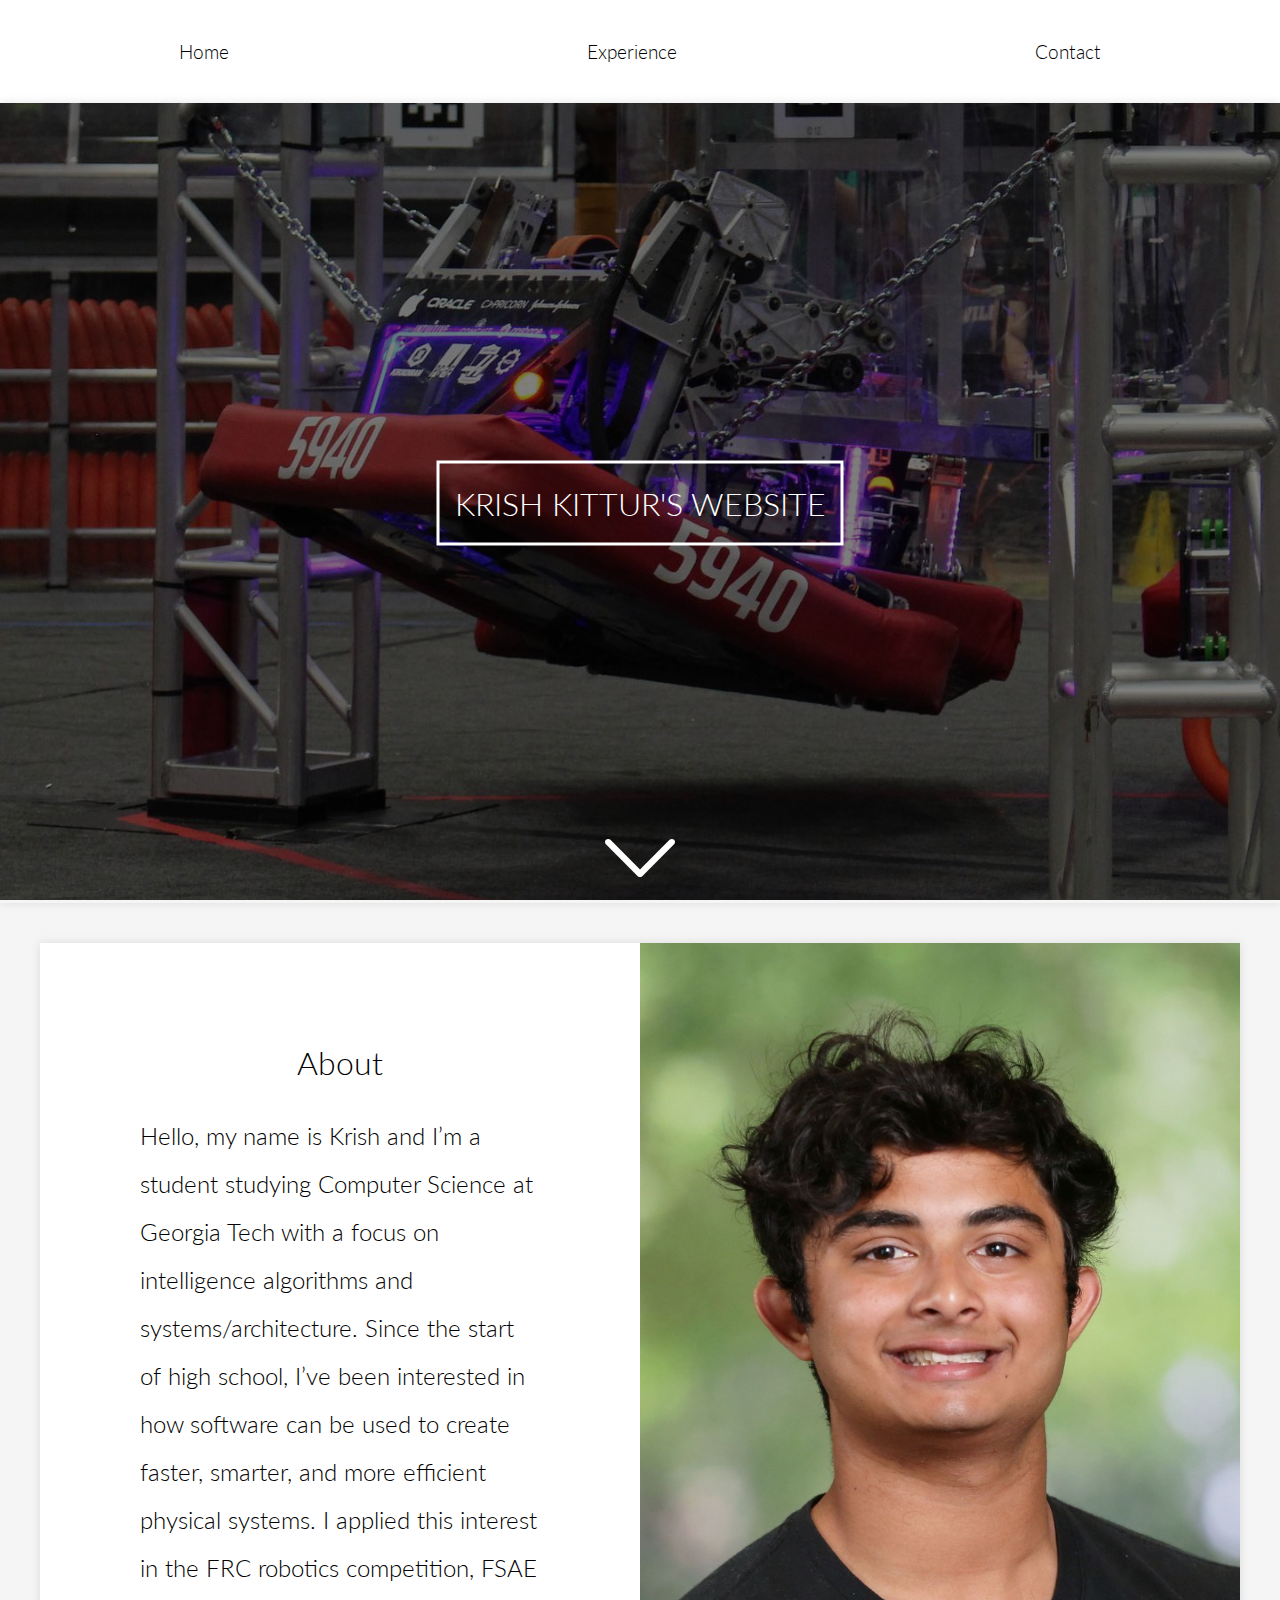
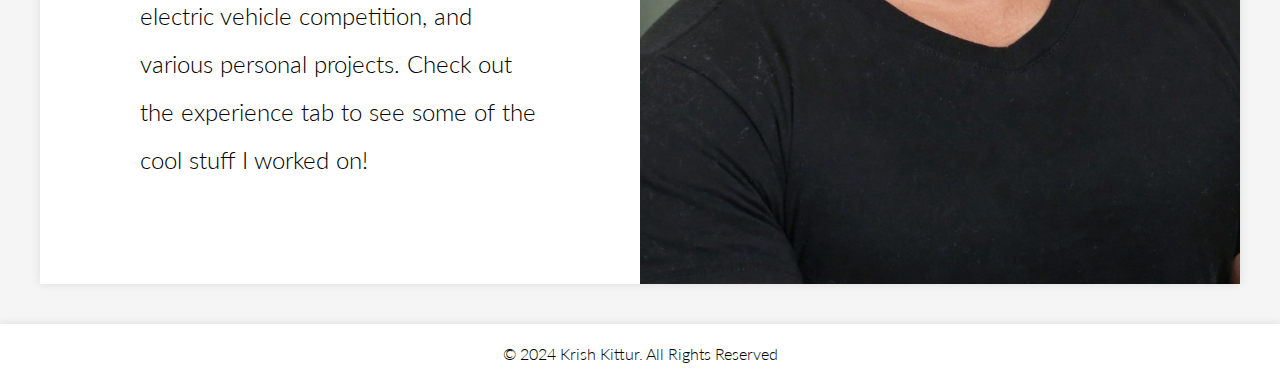
<file: index.html>
<!DOCTYPE html> 

<html> 
    <head> 
        <meta charset="utf-8">
        <meta name="viewport" content="width=device-width, initial-scale=1">
        <title>Krish Kittur | Home</title>
        <link rel="stylesheet" href="styles/styles.css">
        <link rel="stylesheet" href="styles/home.css">
    </head>
    <body>
        <div class="navbar"> 
            <a href="index.html">Home</a>
            <a href="experience.html">Experience</a>
            <a href="contact.html">Contact</a>
        </div>
        <div class="showcase"> 
            <h1 class="website-name">Krish Kittur's Website</h1>
            <a href="#con"><img src="images/down-arrow.svg"></img></a>
        </div>
        <div id="con" class="content">
            <div class="about"> 
                <div class="text">
                    <h1>About</h1>
                    <p>Hello, my name is Krish and I’m a student studying Computer Science at Georgia Tech with a focus on intelligence algorithms and systems/architecture. Since the start of high school, I’ve been interested in how software can be used to create faster, smarter, and more efficient physical systems. I applied this interest in the FRC robotics competition, FSAE electric vehicle competition, and various personal projects. Check out the experience tab to see some of the cool stuff I worked on!</p>
                </div>
                <div class="image">
                    <img src="images/me.jpg"></img>
                </div>
            </div>
        </div>
        <div class="footer">
            <p>© 2024 Krish Kittur. All Rights Reserved</p>
        </div>
    </body>
</html>
</file>
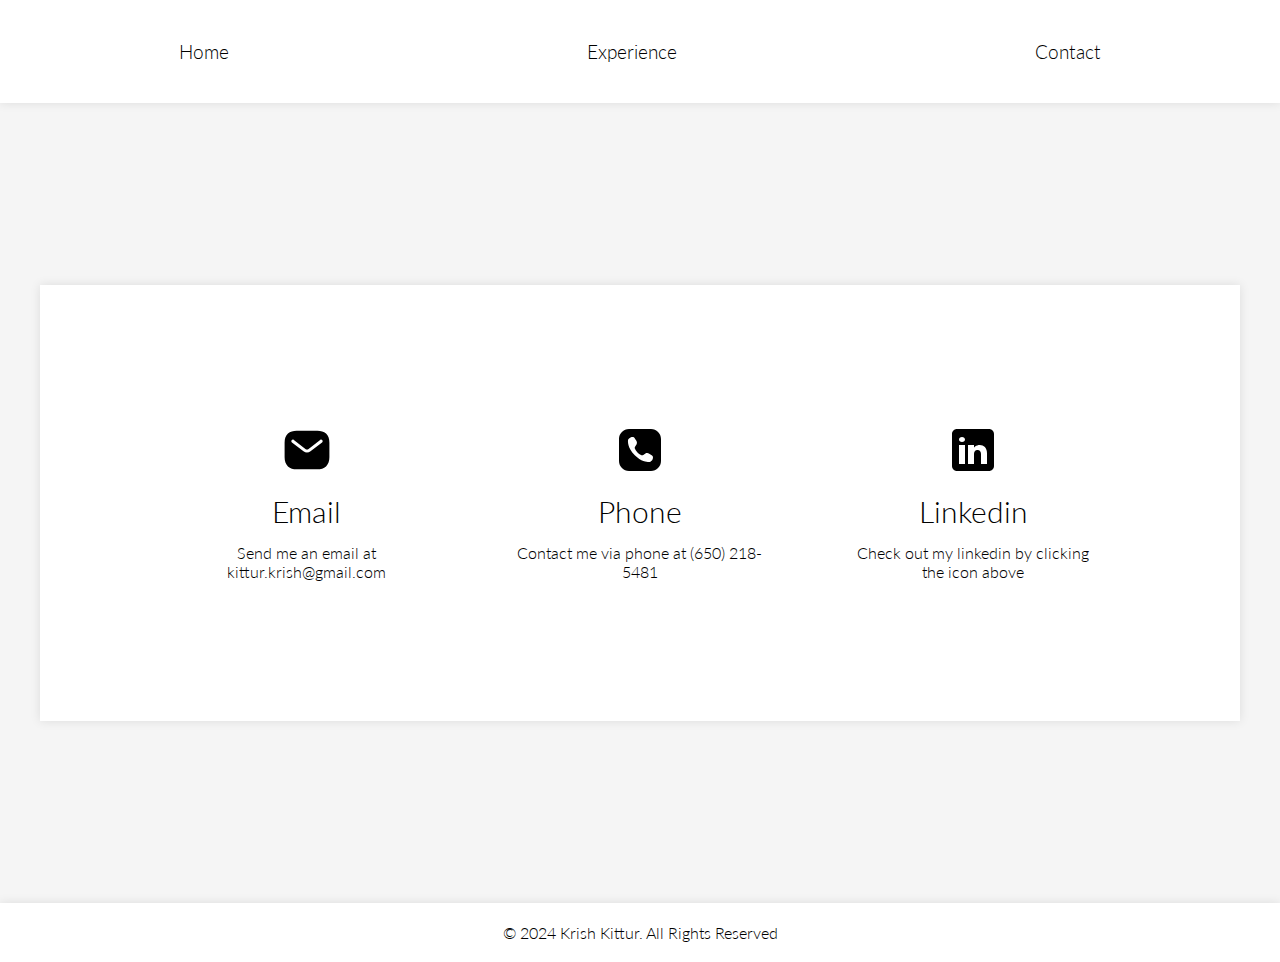
<file: contact.html>
<!DOCTYPE html> 

<html> 
    <head> 
        <meta charset="utf-8">
        <meta name="viewport" content="width=device-width, initial-scale=1">
        <title>Krish Kittur | Contact</title>
        <link rel="stylesheet" href="styles/styles.css">
        <link rel="stylesheet" href="styles/contact.css">
    </head>
    <body>
        <div class="navbar"> 
            <a href="index.html">Home</a>
            <a href="experience.html">Experience</a>
            <a href="contact.html">Contact</a>
        </div>
        <div class="content">
            <div class="contact-box">
                <span class="contact-info">
                    <img src="images/email.svg"></img>
                    <h1>Email</h1>
                    <p>Send me an email at kittur.krish@gmail.com</p>
                </span>
                <span class="contact-info">
                    <img src="images/phone.svg"></img>
                    <h1>Phone</h1>
                    <p>Contact me via phone at (650) 218-5481</p>
                </span>
                <span class="contact-info"> 
                    <a href="https://www.linkedin.com/in/krishkittur/" target="_blank"><img src="images/linkedin.svg"></img></a>
                    <h1>Linkedin</h1>
                    <p>Check out my linkedin by clicking the icon above</p>
                </span>
            </div>
        </div>  
        <div class="footer">
            <p>© 2024 Krish Kittur. All Rights Reserved</p>
        </div>
    </body>
</html>
</file>
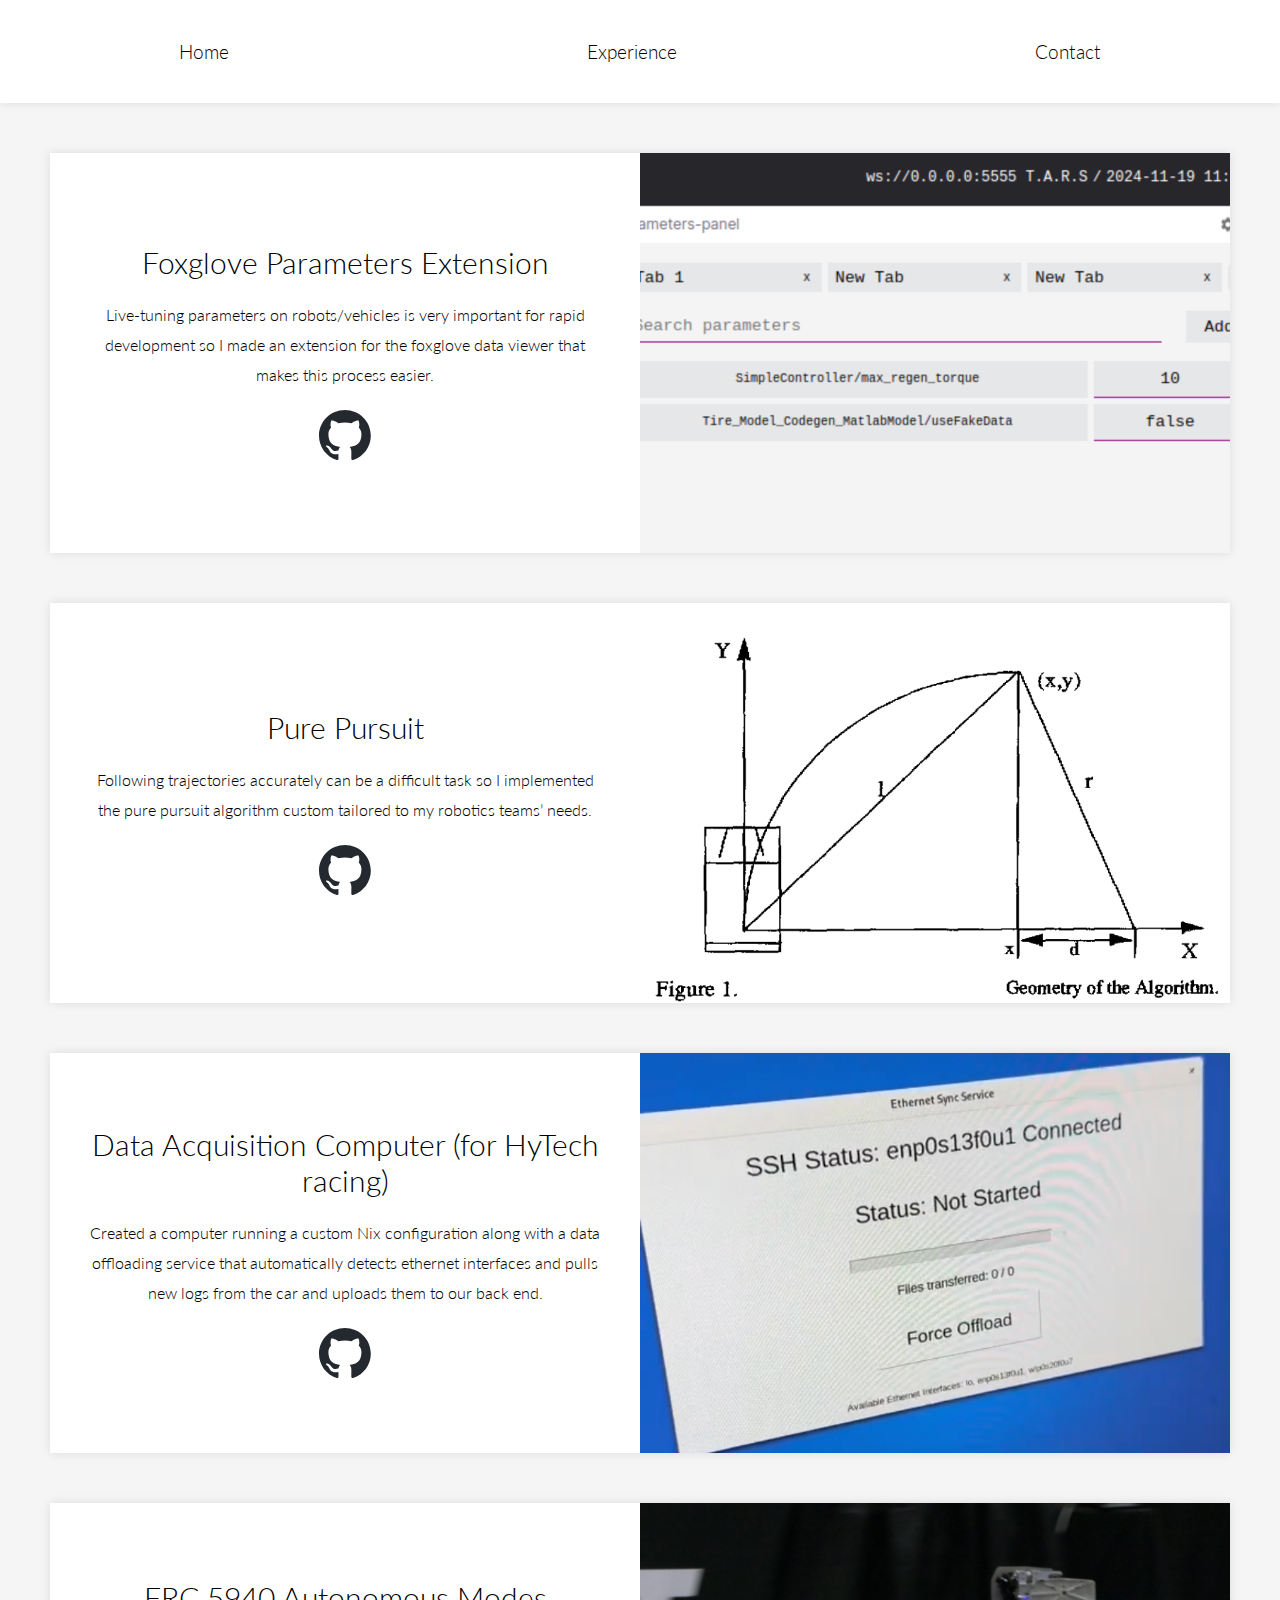
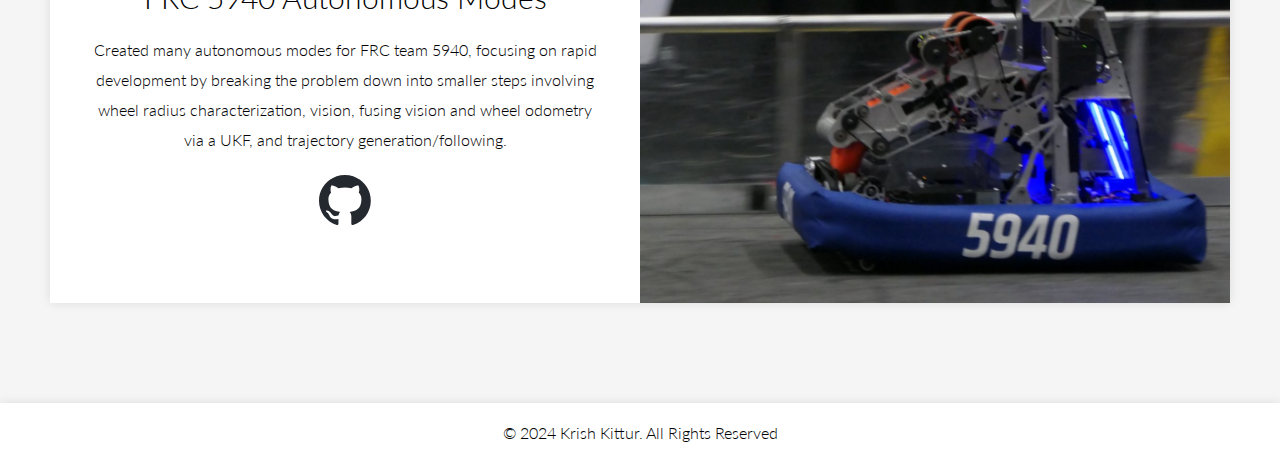
<file: experience.html>
<!DOCTYPE html> 

<html> 
    <head> 
        <meta charset="utf-8">
        <meta name="viewport" content="width=device-width, initial-scale=1">
        <title>Krish Kittur | Experience</title>
        <link rel="stylesheet" href="styles/styles.css">
        <link rel="stylesheet" href="styles/experience.css">
    </head>
    <body>
        <div class="navbar"> 
            <a href="index.html">Home</a>
            <a href="experience.html">Experience</a>
            <a href="contact.html">Contact</a>
        </div>
        <div class="content">
            <div class="experience-list">
                <div class="experience-item">
                    <div class="experience-text">
                        <h1>Foxglove Parameters Extension</h1>
                        <p>Live-tuning parameters on robots/vehicles is very important for rapid development so I made an extension for the foxglove data viewer that makes this process easier.</p>
                        <a href="https://github.com/KrishKittur/hytech-foxglove-extensions" target="_blank"><img src="images/github.svg"></img></a>
                    </div>
                    <div class="experience-image"><img src="images/foxglove.png"></img></div>
                </div>
                <div class="experience-item">
                    <div class="experience-text">
                        <h1>Pure Pursuit</h1>
                        <p>Following trajectories accurately can be a difficult task so I implemented the pure pursuit algorithm custom tailored to my robotics teams’ needs.</p>
                        <a href="https://github.com/KrishKittur/Pure-Pursuit" target="_blank"><img src="images/github.svg"></img></a>
                    </div>
                    <div class="experience-image"><img src="images/pure-pursuit.png"></img></div>
                </div>
                <div class="experience-item">
                    <div class="experience-text">
                        <h1>Data Acquisition Computer (for HyTech racing)</h1>
                        <p>Created a computer running a custom Nix configuration along with a data offloading service that automatically detects ethernet interfaces and pulls new logs from the car and uploads them to our back end.</p>
                        <a href="https://github.com/hytech-racing/data_offload_service" target="_blank"><img src="images/github.svg"></img></a>
                    </div>
                    <div class="experience-image"><img src="images/data-acq.png" class="experience-image"></img></div>
                </div>
                <div class="experience-item">
                    <div class="experience-text">
                        <h1>FRC 5940 Autonomous Modes</h1>
                        <p>Created many autonomous modes for FRC team 5940, focusing on rapid development by breaking the problem down into smaller steps involving wheel radius characterization, vision, fusing vision and wheel odometry via a UKF, and trajectory generation/following.</p>
                        <a href="https://github.com/BREAD5940/2024-Onseason" target="_blank"><img src="images/github.svg"></img></a>
                    </div>
                    <div class="experience-image"><img src="images/auto.png" class="experience-image"></img></div>
                </div>
            </div>
        </div>  
        <div class="footer">
            <p>© 2024 Krish Kittur. All Rights Reserved</p>
        </div>
    </body>
</html>
</file>
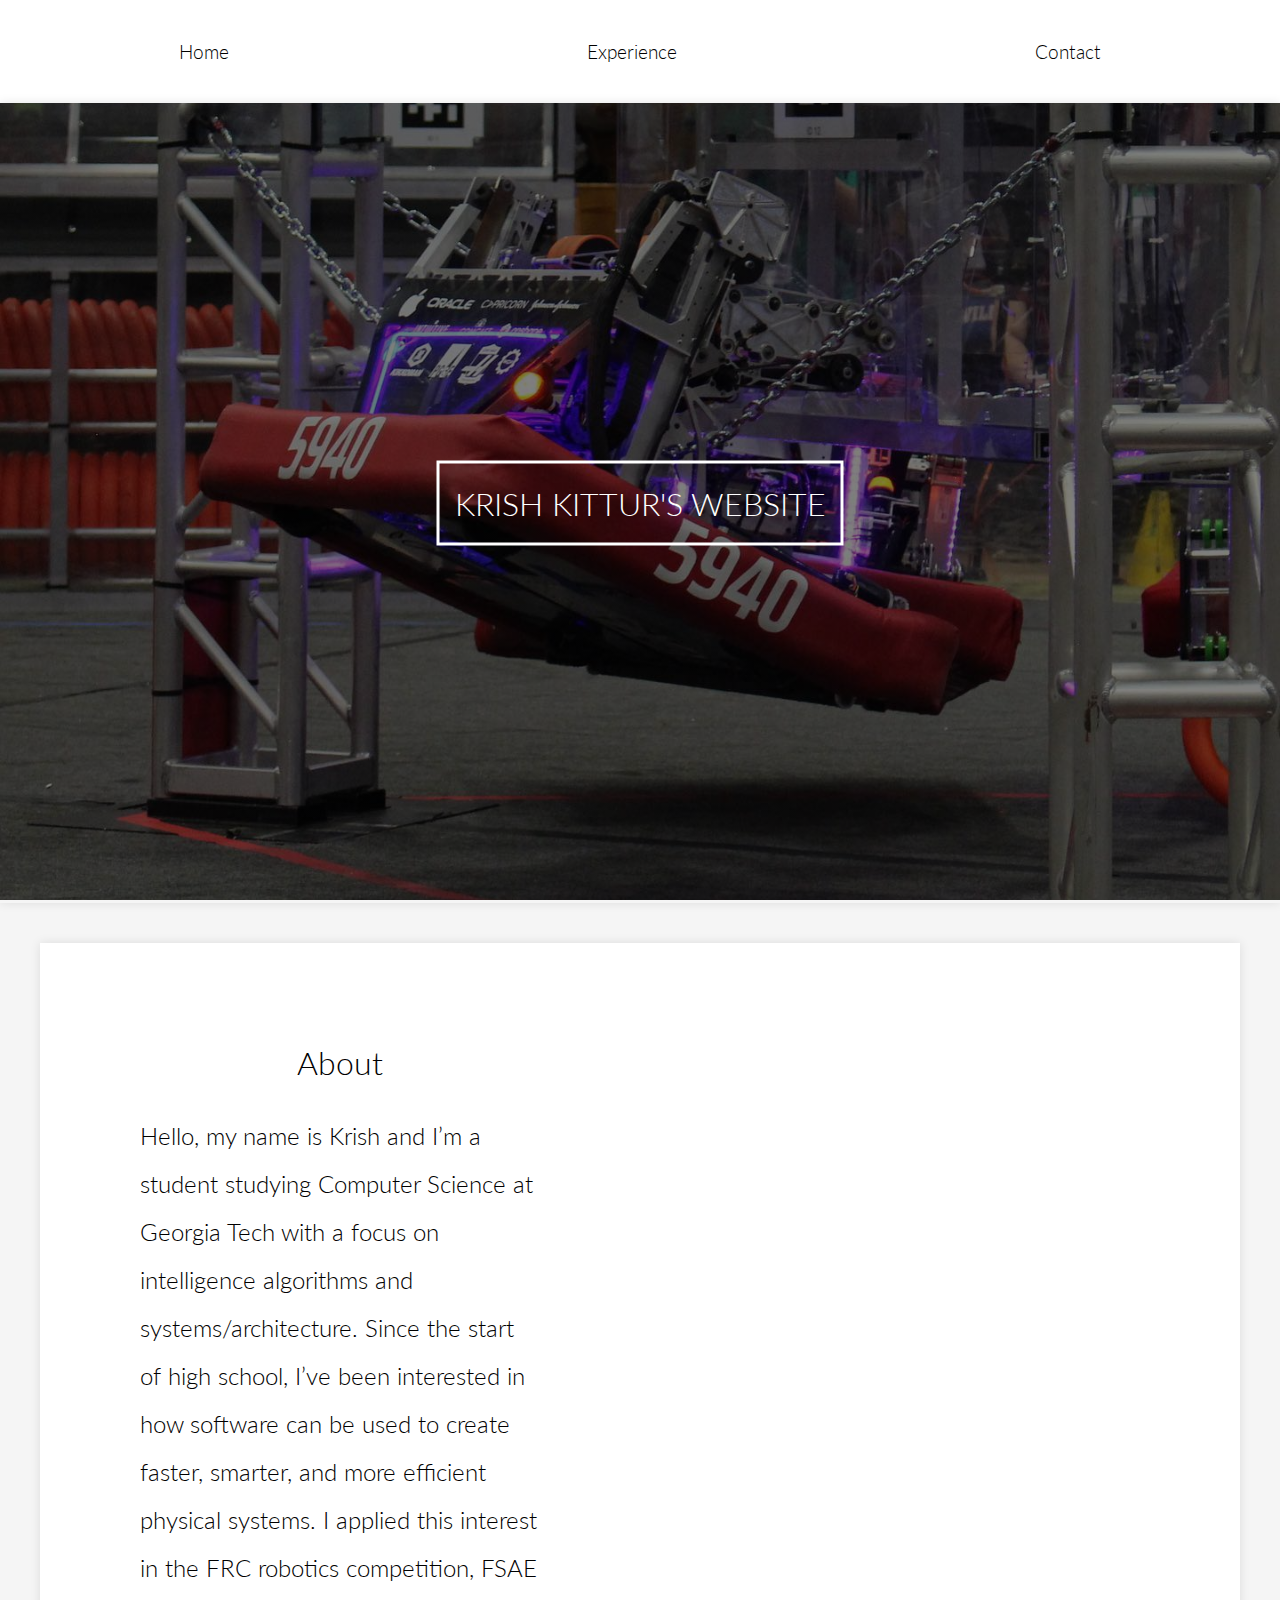
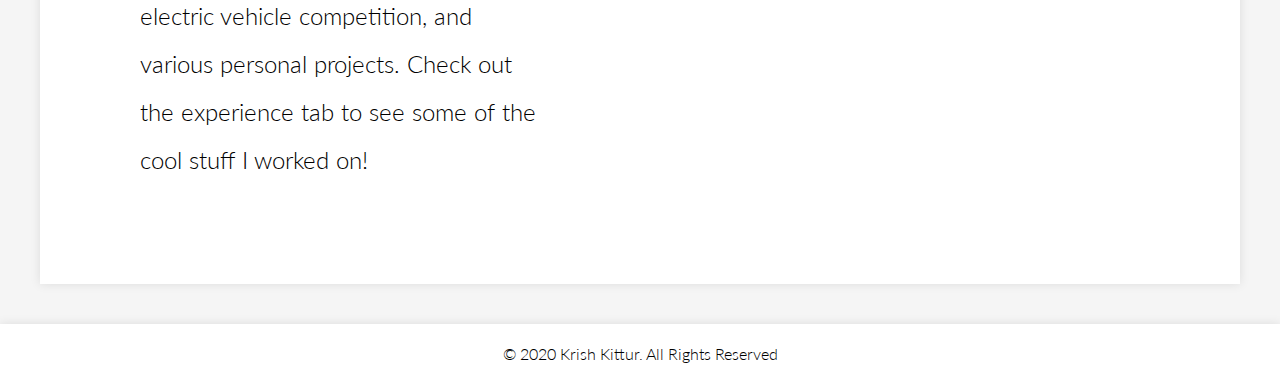
<file: home.html>
<!DOCTYPE html> 

<html> 
    <head> 
        <meta charset="utf-8">
        <title>Krish Kittur</title>
        <link rel="stylesheet" href="styles/styles.css">
        <link rel="stylesheet" href="styles/home.css">
    </head>
    <body>
        <div class="navbar"> 
            <a href="home.html">Home</a>
            <a href="experience.html">Experience</a>
            <a href="contact.html">Contact</a>
        </div>
        <div class="showcase"> 
            <h1 class="website-name">Krish Kittur's Website</h1>
        </div>
        <div class="content">
            <div class="about"> 
                <span class="text">
                    <h1>About</h1>
                    <p>Hello, my name is Krish and I’m a student studying Computer Science at Georgia Tech with a focus on intelligence algorithms and systems/architecture. Since the start of high school, I’ve been interested in how software can be used to create faster, smarter, and more efficient physical systems. I applied this interest in the FRC robotics competition, FSAE electric vehicle competition, and various personal projects. Check out the experience tab to see some of the cool stuff I worked on!</p>
                </span>
                <span class="image"></span>
            </div>
        </div>
        <div class="footer">
            <p>© 2020 Krish Kittur. All Rights Reserved</p>
        </div>
    </body>
</html>
</file>
<file: styles/styles.css>
@import url('https://fonts.googleapis.com/css2?family=Lato:ital,wght@0,100;0,300;0,400;0,700;0,900;1,100;1,300;1,400;1,700;1,900&display=swap');

html {
    scroll-behavior: smooth;
}

body {
    background-color: rgb(245, 245, 245);
}

* {
    font-family: 'Lato', 'Times New Roman', Times, serif;
    font-weight: 300;
    padding: 0rem;
    margin: 0rem;
}

.navbar {
    display: flex;
    justify-content: space-around;
    padding-top: 2.5rem;
    padding-bottom: 2.5rem;
    box-shadow: 0 0 0.625rem rgba(0, 0, 0, .1);
    background-color: white;
}

.navbar a {
    display: block;
    flex-basis: 1;
    color: black;
    text-decoration: none;
    font-size: 1.2rem;
    transition: 250ms;
}

.navbar a:hover {
    text-decoration-line: underline;
}

.footer {
    padding: 1.25rem;
    background-color: white;
    text-align: center;
    box-shadow: 0 0 0.625rem rgba(0, 0, 0, .1);
}
</file>
<file: styles/home.css>
.showcase {
    position: relative;
    width: 100%;
    height: calc(100vh - 100px);
    background: linear-gradient(rgba(0, 0, 0, 0.5), rgba(0, 0, 0, 0.5)), url(../images/robot.jpg);
    background-size: cover;
    background-attachment: fixed;
    background-position: center;
    box-shadow: 0 0 10px rgba(0, 0, 0, .1);
    min-height: 400px;
}

.showcase .website-name {
    color: white;
    text-transform: uppercase;
    position: absolute;
    left: 50%;
    top: 50%;
    transform: translate(-50%, -50%);
    padding: 20px 15px;
    border: 3px solid white;
    font-weight: 300;
}

.showcase a img { 
    height: 70px;
    width: auto;
    -webkit-filter: invert(100%);
    filter: invert(-100%);

    position: absolute;
    left: 0;
    right: 0;
    bottom: 10px;
    margin: auto;
    animation: move-down 2s infinite;
}

@keyframes move-down {
    from {
        transform: translateY(-50px);
        opacity: 1;
    }
    to {
        transform: translateY(0px);
        opacity: 0;
    }
}

.content .about {
    box-shadow: 0 0 10px 0 rgba(0, 0, 0, .1);
    background-color: white;
    display: flex;
    margin: 40px;
    align-items: stretch;
}

.content .about .text {
    flex: 1;
}

.content .about .image {
    flex: 1;
}

.content .about .image img {
    width: 100%; 
    height: 100%; 
    object-fit: cover; 
    display: block;
}


.content .about .text h1 {
    margin-top: 100px;
    margin-bottom: 30px;
    text-align: center;
}

.content .about .text p {
    line-height: 3.0rem;
    margin-left: 100px;
    margin-right: 100px;
    margin-bottom: 100px;
    font-size: 1.5rem;
}

/* Media */
@media (max-width: 1050px) {
    .content .about {
        flex-direction: column;
    }

    .content .about .text h1 {
        margin-top: 50px;
        margin-bottom: 30px;
        text-align: center;
        font-size: 2rem
    }

    .content .about .text p {
        margin-left: 40px;
        margin-right: 40px;
        margin-bottom: 40px;
        font-size: 1rem;
        line-height: 2rem;
    }

}
</file>
<file: styles/contact.css>
.content {
    min-height: calc(100vh - 6.25rem);
    display: flex;
    flex-direction: row;
    align-items: center;
    justify-content: center;
}

.content .contact-box {
    background-color: white;
    display: flex;
    box-shadow: 0 0 0.625rem 0 rgba(0, 0, 0, .1);
    padding: 6.25rem;
    margin: 2.5rem;
}

.content .contact-box .contact-info {
    text-align: center;
    padding: 2.5rem;
    flex: 1;
}

.content .contact-box .contact-info img {
    width: 3.125rem;
    height: auto;
    transition: 250ms;
}

.content .contact-box .contact-info h1 {
    font-size: 1.875rem;
    margin-top: 0.93rem;
    margin-bottom: 0.93rem;
}

.content .contact-box .contact-info a:hover img {
    transform: scale(1.25);
}

/* Media */
@media (max-width: 62.5rem) {
    .content .contact-box {
        flex-direction: column;
    }

    .content .contact-box {
        padding: 1rem;
    }
}
</file>
<file: styles/experience.css>
.content {
    padding: 50px;
}

.content .experience-list .experience-item {
    display: flex;
    background-color: white;
    box-shadow: 0 0 10px 0 rgba(0, 0, 0, .1);
    margin-bottom: 50px;
    align-items: stretch;
    height: 400px;
}

.content .experience-list .experience-item .experience-text {
    display: flex;
    flex-direction: column;
    align-items: center;
    justify-content: center;
    flex: 1;
    text-align: center;
}

.content .experience-list .experience-item .experience-image {
    flex: 1;
}

.content .experience-list .experience-item .experience-text h1 {
    margin-top: 100px;
    margin-left: 40px;
    margin-right: 40px;
    font-size: 30px;
    margin-bottom: 20px;
}

.content .experience-list .experience-item .experience-text p {
    margin-left: 40px;
    margin-right: 40px;
    line-height: 30px;
    margin-bottom: 20px;
}

.content .experience-list .experience-item .experience-text img {
    height: 50px;
    width: auto;
    transition: 250ms;
    margin-bottom: 100px;;
}

.content .experience-list .experience-item .experience-image img {
    height: 100%;
    width: 100%;
    float: left;
    object-fit: cover;
    object-position: center;
}

.content .experience-list .experience-item .experience-text a:hover img {
    transform: scale(1.25);
}

/* Media */
@media (max-width: 1000px) {
    .content .experience-list .experience-item {
        flex-direction: column;
    }

    .content .experience-list .experience-item {
        height: auto;
    }


    .content .experience-list .experience-item .experience-image img {
        width: 100%;
        height: 50%;
        float: left;
        object-fit: cover;
        object-position: center;
    }
}
</file>
